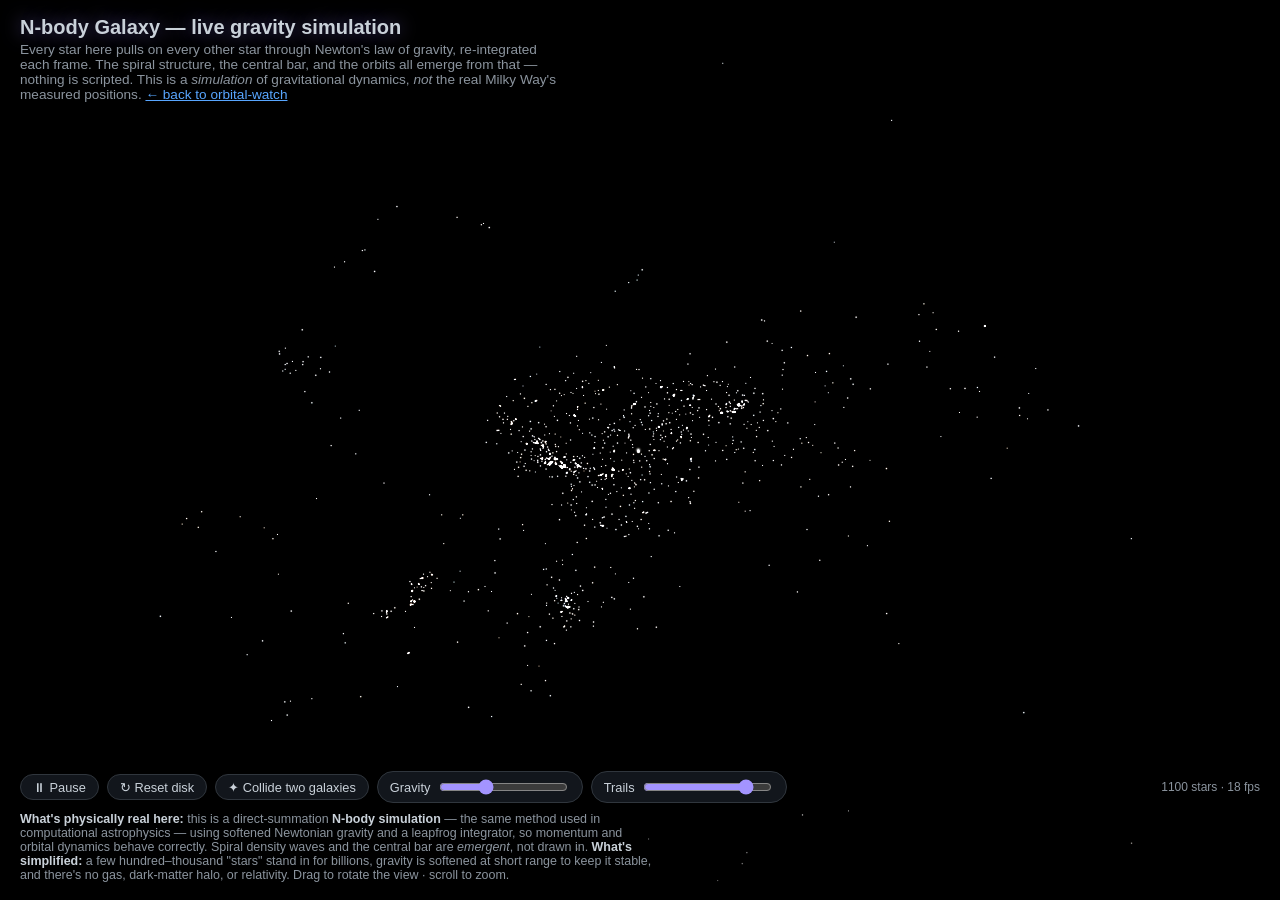
<file: docs/galaxy.html>
<!doctype html>
<html lang="en">
<head>
<meta charset="utf-8">
<meta name="viewport" content="width=device-width, initial-scale=1">
<title>orbital-watch — N-body Galaxy Simulation</title>
<style>
  :root { color-scheme: dark; }
  * { box-sizing: border-box; }
  html, body { margin: 0; height: 100%; background: #000; color: #c9d1d9;
    font-family: -apple-system, BlinkMacSystemFont, "Segoe UI", Roboto, sans-serif; }
  #gl { display: block; width: 100vw; height: 100vh; touch-action: none; }

  .overlay { position: fixed; left: 0; right: 0; pointer-events: none; }
  #top { top: 0; padding: 1rem 1.25rem; background: linear-gradient(180deg, rgba(0,0,0,0.7), rgba(0,0,0,0)); }
  #top h1 { margin: 0; font-size: 1.25rem; text-shadow: 0 0 18px rgba(160,140,255,0.5); }
  #top .sub { margin: 0.2rem 0 0; font-size: 0.85rem; color: #8b949e; max-width: 72ch; }
  #top a { color: #58a6ff; pointer-events: auto; }

  #panel { position: fixed; bottom: 0; left: 0; right: 0; padding: 0.9rem 1.25rem 1.1rem;
    background: linear-gradient(0deg, rgba(0,0,0,0.72), rgba(0,0,0,0)); }
  .controls { display: flex; gap: 0.5rem; flex-wrap: wrap; align-items: center; }
  .controls button, .controls label {
    background: rgba(22,27,34,0.85); color: #c9d1d9; border: 1px solid #30363d;
    border-radius: 999px; padding: 0.3rem 0.75rem; font-size: 0.8rem; cursor: pointer;
    display: inline-flex; align-items: center; gap: 0.4rem; pointer-events: auto; }
  .controls button.active { color: #a394ff; border-color: #a394ff; }
  .controls input[type=range] { accent-color: #a394ff; cursor: pointer; }
  .note { margin: 0.6rem 0 0; font-size: 0.78rem; color: #8b949e; max-width: 92ch; }
  .note strong { color: #c9d1d9; }
  #stats { font-size: 0.75rem; color: #8b949e; margin-left: auto; }
  #fallback { position: fixed; inset: 0; display: none; place-items: center; padding: 2rem; text-align: center; }
</style>
</head>
<body>
  <canvas id="gl"></canvas>

  <div id="fallback">
    <div>
      <h1>WebGL not available</h1>
      <p>This simulation needs WebGL. Try a desktop browser with hardware acceleration.
      <br><a href="index.html" style="color:#58a6ff">← back to orbital-watch</a></p>
    </div>
  </div>

  <div id="top" class="overlay">
    <h1>N-body Galaxy — live gravity simulation</h1>
    <p class="sub">
      Every star here pulls on every other star through Newton's law of gravity,
      re-integrated each frame. The spiral structure, the central bar, and the
      orbits all emerge from that — nothing is scripted. This is a <em>simulation</em>
      of gravitational dynamics, <em>not</em> the real Milky Way's measured positions.
      <a href="index.html">← back to orbital-watch</a>
    </p>
  </div>

  <div id="panel" class="overlay">
    <div class="controls">
      <button id="btn-pause">⏸ Pause</button>
      <button id="btn-reset">↻ Reset disk</button>
      <button id="btn-collide">✦ Collide two galaxies</button>
      <label>Gravity <input id="grav" type="range" min="0.2" max="2.5" step="0.05" value="1.0"></label>
      <label>Trails <input id="trail" type="range" min="0.0" max="0.95" step="0.05" value="0.82"></label>
      <span id="stats"></span>
    </div>
    <p class="note">
      <strong>What's physically real here:</strong> this is a direct-summation
      <strong>N-body simulation</strong> — the same method used in computational
      astrophysics — using softened Newtonian gravity and a leapfrog integrator, so
      momentum and orbital dynamics behave correctly. Spiral density waves and the
      central bar are <em>emergent</em>, not drawn in. <strong>What's simplified:</strong> a
      few hundred–thousand "stars" stand in for billions, gravity is softened at short
      range to keep it stable, and there's no gas, dark-matter halo, or relativity.
      Drag to rotate the view · scroll to zoom.
    </p>
  </div>

<script>
"use strict";
(function () {
  const canvas = document.getElementById("gl");
  const gl = canvas.getContext("webgl2", { antialias: true, premultipliedAlpha: false });
  if (!gl) {
    document.getElementById("fallback").style.display = "grid";
    canvas.style.display = "none";
    return;
  }

  // ---------- N-body physics (CPU, direct sum, leapfrog) ----------
  // Units are arbitrary/self-consistent. Every body attracts every other with
  // F = G m_i m_j (r_j - r_i) / (|r|^2 + eps^2)^(3/2)  -- eps is a softening
  // length that removes the singularity of point masses at close range (a
  // standard, honest technique in collisionless N-body astrophysics).
  const sim = {
    n: 900,
    G: 1.0,
    eps2: 0.02,          // softening^2
    dt: 0.004,
    px: null, py: null, pz: null,
    vx: null, vy: null, vz: null,
    m: null,
    running: true,
    gravMul: 1.0,
  };

  function alloc(n) {
    sim.n = n;
    sim.px = new Float32Array(n); sim.py = new Float32Array(n); sim.pz = new Float32Array(n);
    sim.vx = new Float32Array(n); sim.vy = new Float32Array(n); sim.vz = new Float32Array(n);
    sim.m = new Float32Array(n);
    sim.ax = new Float32Array(n); sim.ay = new Float32Array(n); sim.az = new Float32Array(n);
    sim.col = new Float32Array(n * 3);
  }

  function rand(a, b) { return a + Math.random() * (b - a); }

  // Seed a rotating disk around a heavy central mass so orbits are stable and
  // the disk visibly rotates instead of just collapsing.
  function makeDisk(cx, cy, cz, vxc, vyc, spin, tint) {
    const n = sim.n;
    const centralM = 220.0;
    for (let i = 0; i < n; i++) {
      const isCenter = (i === 0 || (cx !== 0 && i === Math.floor(n / 2)));
      if (i === 0) {
        // one heavy central body (galactic bulge / central mass)
        sim.px[i] = cx; sim.py[i] = cy; sim.pz[i] = cz;
        sim.vx[i] = vxc; sim.vy[i] = vyc; sim.vz[i] = 0;
        sim.m[i] = centralM;
        sim.col[i*3] = 1.0; sim.col[i*3+1] = 0.95; sim.col[i*3+2] = 0.8;
        continue;
      }
      // exponential-ish disk: more stars toward the center
      const r = Math.pow(Math.random(), 0.5) * 1.15 + 0.05;
      const a = rand(0, Math.PI * 2);
      const zr = (Math.random() - 0.5) * 0.05 * r; // thin disk
      const x = Math.cos(a) * r, y = Math.sin(a) * r;
      sim.px[i] = cx + x; sim.py[i] = cy + y; sim.pz[i] = cz + zr;
      // circular-orbit speed about the enclosed (mostly central) mass
      const vc = Math.sqrt(sim.G * centralM / Math.sqrt(r*r + sim.eps2));
      // tangential direction (spin handedness), plus the galaxy's bulk motion
      sim.vx[i] = vxc + (-Math.sin(a)) * vc * spin;
      sim.vy[i] = vyc + ( Math.cos(a)) * vc * spin;
      sim.vz[i] = 0;
      sim.m[i] = rand(0.4, 1.2);
      // color by radius: hot blue-white inside, warmer gold outside
      const t = Math.min(r / 1.2, 1.0);
      sim.col[i*3]   = tint[0] * (0.7 + 0.3*t);
      sim.col[i*3+1] = tint[1] * (0.75 + 0.15*(1.0-t));
      sim.col[i*3+2] = tint[2] * (1.0 - 0.5*t);
    }
  }

  function initSingle() {
    alloc(1100);
    makeDisk(0, 0, 0, 0, 0, 1.0, [0.75, 0.8, 1.0]);
  }

  function initCollision() {
    // Two disks on a collision course -- classic interacting-galaxies setup.
    const total = 1200;
    alloc(total);
    // temporarily build first half as one disk, second half as another by
    // filling arrays in two passes with an offset.
    const half = Math.floor(total / 2);
    // Disk A
    const save = sim.n; sim.n = half;
    makeDisk(-1.6, -0.4, 0, 0.9, 0.15, 1.0, [0.7, 0.85, 1.0]);
    // shift Disk A arrays into place already done in-place for [0,half)
    const ax = sim.px.slice(0, half), ay = sim.py.slice(0, half), az = sim.pz.slice(0, half);
    const avx = sim.vx.slice(0, half), avy = sim.vy.slice(0, half), avz = sim.vz.slice(0, half);
    const am = sim.m.slice(0, half), acol = sim.col.slice(0, half*3);
    // Disk B
    makeDisk(1.6, 0.4, 0, -0.9, -0.15, -1.0, [1.0, 0.7, 0.6]);
    const bx = sim.px.slice(0, half), by = sim.py.slice(0, half), bz = sim.pz.slice(0, half);
    const bvx = sim.vx.slice(0, half), bvy = sim.vy.slice(0, half), bvz = sim.vz.slice(0, half);
    const bm = sim.m.slice(0, half), bcol = sim.col.slice(0, half*3);
    sim.n = save;
    // merge
    sim.px.set(ax, 0); sim.px.set(bx, half);
    sim.py.set(ay, 0); sim.py.set(by, half);
    sim.pz.set(az, 0); sim.pz.set(bz, half);
    sim.vx.set(avx, 0); sim.vx.set(bvx, half);
    sim.vy.set(avy, 0); sim.vy.set(bvy, half);
    sim.vz.set(avz, 0); sim.vz.set(bvz, half);
    sim.m.set(am, 0); sim.m.set(bm, half);
    sim.col.set(acol, 0); sim.col.set(bcol, half*3);
  }

  function computeAccel() {
    const n = sim.n, px = sim.px, py = sim.py, pz = sim.pz, m = sim.m;
    const ax = sim.ax, ay = sim.ay, az = sim.az;
    const G = sim.G * sim.gravMul, eps2 = sim.eps2;
    for (let i = 0; i < n; i++) { ax[i] = 0; ay[i] = 0; az[i] = 0; }
    for (let i = 0; i < n; i++) {
      const xi = px[i], yi = py[i], zi = pz[i];
      let axi = 0, ayi = 0, azi = 0;
      for (let j = 0; j < n; j++) {
        if (j === i) continue;
        const dx = px[j] - xi, dy = py[j] - yi, dz = pz[j] - zi;
        const r2 = dx*dx + dy*dy + dz*dz + eps2;
        const inv = 1.0 / Math.sqrt(r2);
        const inv3 = inv * inv * inv;
        const f = G * m[j] * inv3;
        axi += f * dx; ayi += f * dy; azi += f * dz;
      }
      ax[i] += axi; ay[i] += ayi; az[i] += azi;
    }
  }

  function step() {
    const n = sim.n, dt = sim.dt;
    // leapfrog kick-drift-kick
    computeAccel();
    for (let i = 0; i < n; i++) {
      sim.vx[i] += 0.5 * dt * sim.ax[i];
      sim.vy[i] += 0.5 * dt * sim.ay[i];
      sim.vz[i] += 0.5 * dt * sim.az[i];
      sim.px[i] += dt * sim.vx[i];
      sim.py[i] += dt * sim.vy[i];
      sim.pz[i] += dt * sim.vz[i];
    }
    computeAccel();
    for (let i = 0; i < n; i++) {
      sim.vx[i] += 0.5 * dt * sim.ax[i];
      sim.vy[i] += 0.5 * dt * sim.ay[i];
      sim.vz[i] += 0.5 * dt * sim.az[i];
    }
  }

  // ---------- WebGL point rendering (additive glow) ----------
  const VERT = `#version 300 es
  precision highp float;
  layout(location=0) in vec3 aPos;
  layout(location=1) in vec3 aCol;
  layout(location=2) in float aMass;
  uniform mat3 uRot;
  uniform float uScale;
  uniform vec2 uAspect;
  out vec3 vCol;
  void main(){
    vec3 p = uRot * aPos;
    gl_Position = vec4(p.xy * uScale * uAspect, 0.0, 1.0);
    gl_PointSize = clamp(3.0 + aMass*2.4, 2.0, 13.0);
    vCol = aCol;
  }`;

  const FRAG = `#version 300 es
  precision highp float;
  in vec3 vCol;
  out vec4 fragColor;
  void main(){
    vec2 d = gl_PointCoord - vec2(0.5);
    float r = length(d);
    float a = smoothstep(0.5, 0.0, r);   // soft round star
    float core = pow(a, 3.0);            // bright hot core
    vec3 c = vCol * 1.6 + vec3(core * 0.5);
    fragColor = vec4(c * a, a);
  }`;

  function compile(type, src){
    const s = gl.createShader(type); gl.shaderSource(s, src); gl.compileShader(s);
    if(!gl.getShaderParameter(s, gl.COMPILE_STATUS)) throw new Error(gl.getShaderInfoLog(s));
    return s;
  }
  const prog = gl.createProgram();
  gl.attachShader(prog, compile(gl.VERTEX_SHADER, VERT));
  gl.attachShader(prog, compile(gl.FRAGMENT_SHADER, FRAG));
  gl.linkProgram(prog);
  if(!gl.getProgramParameter(prog, gl.LINK_STATUS)) throw new Error(gl.getProgramInfoLog(prog));
  gl.useProgram(prog);

  const vao = gl.createVertexArray(); gl.bindVertexArray(vao);
  const posBuf = gl.createBuffer(), colBuf = gl.createBuffer(), massBuf = gl.createBuffer();
  const U = {
    rot: gl.getUniformLocation(prog, "uRot"),
    scale: gl.getUniformLocation(prog, "uScale"),
    aspect: gl.getUniformLocation(prog, "uAspect"),
  };

  function uploadStatic() {
    gl.bindBuffer(gl.ARRAY_BUFFER, colBuf);
    gl.bufferData(gl.ARRAY_BUFFER, sim.col, gl.STATIC_DRAW);
    gl.enableVertexAttribArray(1); gl.vertexAttribPointer(1, 3, gl.FLOAT, false, 0, 0);
    gl.bindBuffer(gl.ARRAY_BUFFER, massBuf);
    gl.bufferData(gl.ARRAY_BUFFER, sim.m, gl.STATIC_DRAW);
    gl.enableVertexAttribArray(2); gl.vertexAttribPointer(2, 1, gl.FLOAT, false, 0, 0);
  }

  const posInterleaved = () => {
    const n = sim.n; const arr = new Float32Array(n*3);
    for (let i=0;i<n;i++){ arr[i*3]=sim.px[i]; arr[i*3+1]=sim.py[i]; arr[i*3+2]=sim.pz[i]; }
    return arr;
  };

  // view
  const view = { yaw: 0.0, pitch: 0.5, scale: 0.42, trail: 0.82 };
  window.__gal = { sim, view }; // test/debug hook

  function rotMatrix(){
    const cy=Math.cos(view.yaw), sy=Math.sin(view.yaw);
    const cp=Math.cos(view.pitch), sp=Math.sin(view.pitch);
    // rotate about Y then X
    return new Float32Array([
      cy, sp*sy, -cp*sy,
      0,  cp,     sp,
      sy, -sp*cy, cp*cy,
    ]);
  }

  function resize(){
    const dpr = Math.min(window.devicePixelRatio||1, 1.5);
    const w = Math.floor(canvas.clientWidth*dpr), h = Math.floor(canvas.clientHeight*dpr);
    if(canvas.width!==w||canvas.height!==h){ canvas.width=w; canvas.height=h; }
    gl.viewport(0,0,canvas.width,canvas.height);
  }
  window.addEventListener("resize", resize);

  // interaction
  let drag=false,lx=0,ly=0;
  canvas.addEventListener("pointerdown",e=>{drag=true;lx=e.clientX;ly=e.clientY;canvas.setPointerCapture(e.pointerId);});
  canvas.addEventListener("pointerup",()=>{drag=false;});
  canvas.addEventListener("pointermove",e=>{ if(!drag)return;
    view.yaw += (e.clientX-lx)*0.006; view.pitch += (e.clientY-ly)*0.006;
    view.pitch=Math.max(-1.55,Math.min(1.55,view.pitch)); lx=e.clientX; ly=e.clientY; });
  canvas.addEventListener("wheel",e=>{ e.preventDefault(); view.scale*=Math.exp(-e.deltaY*0.0012);
    view.scale=Math.max(0.12,Math.min(2.5,view.scale)); },{passive:false});

  document.getElementById("btn-pause").addEventListener("click", e=>{
    sim.running=!sim.running; e.target.textContent = sim.running?"⏸ Pause":"▶ Play";
    e.target.classList.toggle("active", !sim.running);
  });
  document.getElementById("btn-reset").addEventListener("click", ()=>{ initSingle(); uploadStatic(); clearScreen(); });
  document.getElementById("btn-collide").addEventListener("click", ()=>{ initCollision(); uploadStatic(); clearScreen(); });
  document.getElementById("grav").addEventListener("input", e=>{ sim.gravMul=parseFloat(e.target.value); });
  document.getElementById("trail").addEventListener("input", e=>{ view.trail=parseFloat(e.target.value); });

  function clearScreen(){ gl.clearColor(0,0,0,1); gl.clear(gl.COLOR_BUFFER_BIT); }

  // init
  resize();
  initSingle();
  uploadStatic();
  clearScreen();

  const statsEl = document.getElementById("stats");
  let frames=0, ft=performance.now();

  function frame(now){
    resize();
    // Motion trails: instead of clearing, draw a translucent black quad over
    // the previous frame so stars leave fading streaks (purely visual).
    gl.enable(gl.BLEND);
    gl.blendFunc(gl.SRC_ALPHA, gl.ONE_MINUS_SRC_ALPHA);
    // fade previous frame
    fadeQuad(1.0 - view.trail);

    if (sim.running) { step(); step(); }

    // additive star rendering
    gl.blendFunc(gl.SRC_ALPHA, gl.ONE);
    gl.bindBuffer(gl.ARRAY_BUFFER, posBuf);
    gl.bufferData(gl.ARRAY_BUFFER, posInterleaved(), gl.DYNAMIC_DRAW);
    gl.enableVertexAttribArray(0); gl.vertexAttribPointer(0,3,gl.FLOAT,false,0,0);
    // re-bind static attribs (VAO keeps them, but buffers were rebound)
    gl.bindBuffer(gl.ARRAY_BUFFER, colBuf); gl.enableVertexAttribArray(1); gl.vertexAttribPointer(1,3,gl.FLOAT,false,0,0);
    gl.bindBuffer(gl.ARRAY_BUFFER, massBuf); gl.enableVertexAttribArray(2); gl.vertexAttribPointer(2,1,gl.FLOAT,false,0,0);

    gl.useProgram(prog);
    gl.uniformMatrix3fv(U.rot, false, rotMatrix());
    gl.uniform1f(U.scale, view.scale);
    const asp = canvas.height/canvas.width;
    gl.uniform2f(U.aspect, asp, 1.0);
    gl.drawArrays(gl.POINTS, 0, sim.n);

    frames++;
    if(now-ft>500){ statsEl.textContent = `${sim.n} stars · ${Math.round(frames*1000/(now-ft))} fps`; frames=0; ft=now; }
    window.__galFrames = (window.__galFrames||0)+1;
    requestAnimationFrame(frame);
  }

  // ---- fade quad for trails ----
  let fadeProg, fadeBuf;
  (function initFade(){
    const fv = `#version 300 es
    precision highp float; const vec2 v[3]=vec2[3](vec2(-1.,-1.),vec2(3.,-1.),vec2(-1.,3.));
    void main(){ gl_Position=vec4(v[gl_VertexID],0.,1.); }`;
    const ff = `#version 300 es
    precision highp float; out vec4 o; uniform float uA; void main(){ o=vec4(0.,0.,0.,uA); }`;
    fadeProg = gl.createProgram();
    gl.attachShader(fadeProg, compile(gl.VERTEX_SHADER, fv));
    gl.attachShader(fadeProg, compile(gl.FRAGMENT_SHADER, ff));
    gl.linkProgram(fadeProg);
  })();
  const fadeA = gl.getUniformLocation(fadeProg, "uA");
  function fadeQuad(a){
    gl.useProgram(fadeProg);
    gl.uniform1f(fadeA, a);
    gl.bindVertexArray(vao); // no attribs needed
    gl.drawArrays(gl.TRIANGLES, 0, 3);
  }

  requestAnimationFrame(frame);
})();
</script>
</body>
</html>
</file>
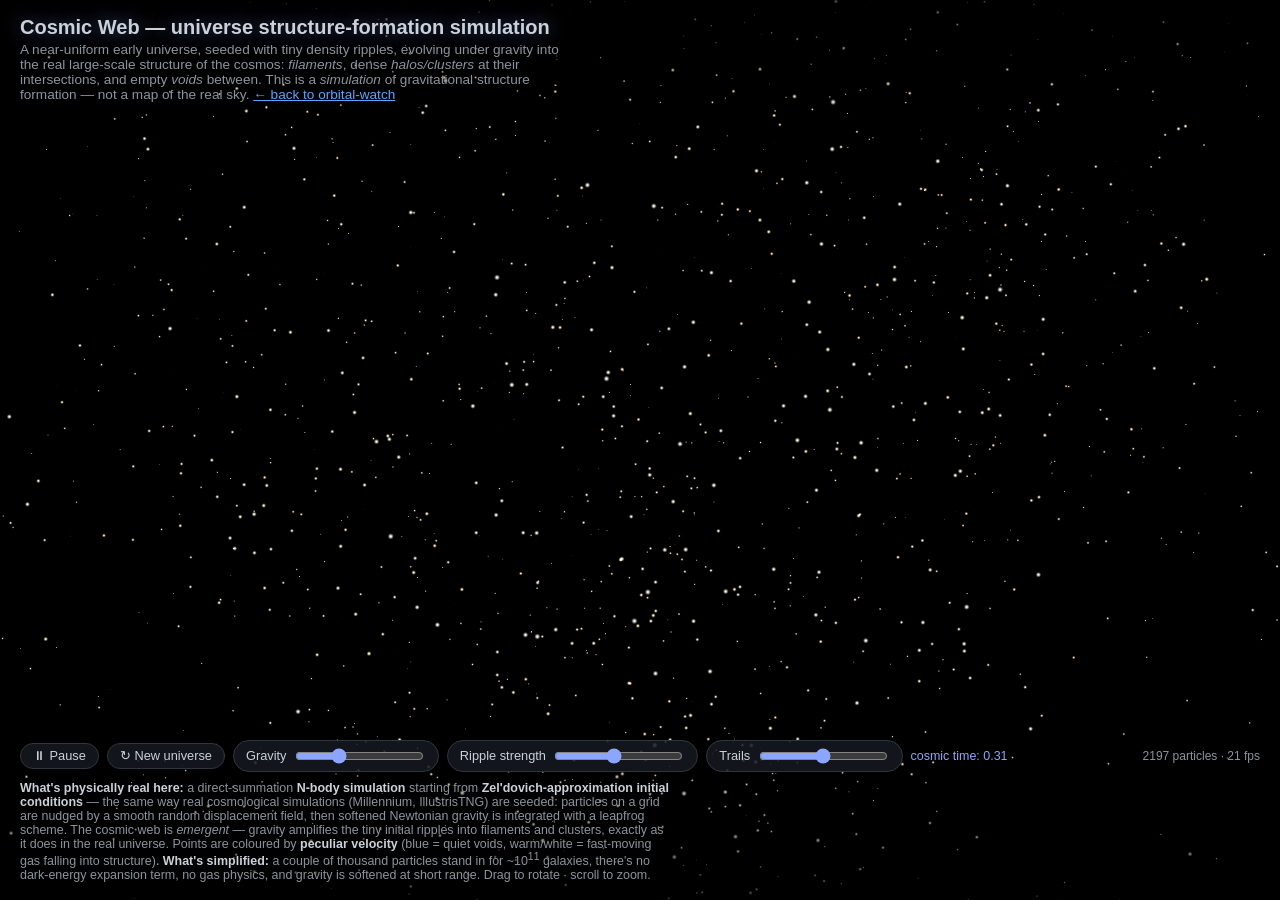
<file: docs/universe.html>
<!doctype html>
<html lang="en">
<head>
<meta charset="utf-8">
<meta name="viewport" content="width=device-width, initial-scale=1">
<title>orbital-watch — Cosmic Web Simulation</title>
<style>
  :root { color-scheme: dark; }
  * { box-sizing: border-box; }
  html, body { margin: 0; height: 100%; background: #000; color: #c9d1d9;
    font-family: -apple-system, BlinkMacSystemFont, "Segoe UI", Roboto, sans-serif; }
  #gl { display: block; width: 100vw; height: 100vh; touch-action: none; }

  .overlay { position: fixed; left: 0; right: 0; pointer-events: none; }
  #top { top: 0; padding: 1rem 1.25rem; background: linear-gradient(180deg, rgba(0,0,0,0.7), rgba(0,0,0,0)); }
  #top h1 { margin: 0; font-size: 1.25rem; text-shadow: 0 0 18px rgba(140,170,255,0.5); }
  #top .sub { margin: 0.2rem 0 0; font-size: 0.85rem; color: #8b949e; max-width: 74ch; }
  #top a { color: #58a6ff; pointer-events: auto; }

  #panel { position: fixed; bottom: 0; left: 0; right: 0; padding: 0.9rem 1.25rem 1.1rem;
    background: linear-gradient(0deg, rgba(0,0,0,0.72), rgba(0,0,0,0)); }
  .controls { display: flex; gap: 0.5rem; flex-wrap: wrap; align-items: center; }
  .controls button, .controls label {
    background: rgba(22,27,34,0.85); color: #c9d1d9; border: 1px solid #30363d;
    border-radius: 999px; padding: 0.3rem 0.75rem; font-size: 0.8rem; cursor: pointer;
    display: inline-flex; align-items: center; gap: 0.4rem; pointer-events: auto; }
  .controls button.active { color: #8ca6ff; border-color: #8ca6ff; }
  .controls input[type=range] { accent-color: #8ca6ff; cursor: pointer; }
  .note { margin: 0.6rem 0 0; font-size: 0.78rem; color: #8b949e; max-width: 94ch; }
  .note strong { color: #c9d1d9; }
  #stats { font-size: 0.75rem; color: #8b949e; margin-left: auto; }
  #clock { font-size: 0.78rem; color: #8ca6ff; }
  #fallback { position: fixed; inset: 0; display: none; place-items: center; padding: 2rem; text-align: center; }
</style>
</head>
<body>
  <canvas id="gl"></canvas>

  <div id="fallback">
    <div>
      <h1>WebGL not available</h1>
      <p>This simulation needs WebGL. Try a desktop browser with hardware acceleration.
      <br><a href="index.html" style="color:#58a6ff">← back to orbital-watch</a></p>
    </div>
  </div>

  <div id="top" class="overlay">
    <h1>Cosmic Web — universe structure-formation simulation</h1>
    <p class="sub">
      A near-uniform early universe, seeded with tiny density ripples, evolving
      under gravity into the real large-scale structure of the cosmos:
      <em>filaments</em>, dense <em>halos/clusters</em> at their intersections, and
      empty <em>voids</em> between. This is a <em>simulation</em> of gravitational
      structure formation — not a map of the real sky.
      <a href="index.html">← back to orbital-watch</a>
    </p>
  </div>

  <div id="panel" class="overlay">
    <div class="controls">
      <button id="btn-pause">⏸ Pause</button>
      <button id="btn-reset">↻ New universe</button>
      <label>Gravity <input id="grav" type="range" min="0.3" max="2.5" step="0.05" value="1.0"></label>
      <label>Ripple strength <input id="amp" type="range" min="0.04" max="0.28" step="0.01" value="0.15"></label>
      <label>Trails <input id="trail" type="range" min="0.0" max="0.9" step="0.05" value="0.45"></label>
      <span id="clock"></span>
      <span id="stats"></span>
    </div>
    <p class="note">
      <strong>What's physically real here:</strong> a direct-summation
      <strong>N-body simulation</strong> starting from
      <strong>Zel'dovich-approximation initial conditions</strong> — the same way real
      cosmological simulations (Millennium, IllustrisTNG) are seeded: particles on a
      grid are nudged by a smooth random displacement field, then softened Newtonian
      gravity is integrated with a leapfrog scheme. The cosmic web is
      <em>emergent</em> — gravity amplifies the tiny initial ripples into filaments and
      clusters, exactly as it does in the real universe. Points are coloured by
      <strong>peculiar velocity</strong> (blue = quiet voids, warm/white = fast-moving gas
      falling into structure). <strong>What's simplified:</strong> a couple of thousand
      particles stand in for ~10<sup>11</sup> galaxies, there's no dark-energy expansion
      term, no gas physics, and gravity is softened at short range. Drag to rotate ·
      scroll to zoom.
    </p>
  </div>

<script>
"use strict";
(function () {
  const canvas = document.getElementById("gl");
  const gl = canvas.getContext("webgl2", { antialias: true });
  if (!gl) {
    document.getElementById("fallback").style.display = "grid";
    canvas.style.display = "none";
    return;
  }

  // ---------- N-body cosmic-structure physics ----------
  const sim = {
    grid: 13,            // grid^3 particles
    n: 0,
    G: 0.0022,
    eps2: 0.0026,        // softening^2
    dt: 0.010,
    amp: 0.18,           // Zel'dovich displacement amplitude
    running: true,
    gravMul: 1.0,
    t: 0,
    px:null,py:null,pz:null, vx:null,vy:null,vz:null,
    ax:null,ay:null,az:null, m:null, speed:null,
  };

  function alloc(n){
    sim.n = n;
    sim.px=new Float32Array(n); sim.py=new Float32Array(n); sim.pz=new Float32Array(n);
    sim.vx=new Float32Array(n); sim.vy=new Float32Array(n); sim.vz=new Float32Array(n);
    sim.ax=new Float32Array(n); sim.ay=new Float32Array(n); sim.az=new Float32Array(n);
    sim.m=new Float32Array(n);  sim.speed=new Float32Array(n);
    sim.posBuf3 = new Float32Array(n*3);
  }

  function rand(){ return Math.random(); }

  // Zel'dovich initial conditions: lay particles on a regular grid, then
  // displace each by the gradient of a random smooth potential built from a
  // handful of low-frequency Fourier modes (a crude "power spectrum"). The
  // matching velocity field points the same way, so coherent flows form the
  // pancakes/filaments of the cosmic web as gravity takes over.
  function initUniverse(){
    const g = sim.grid;
    alloc(g*g*g);
    const amp = sim.amp;

    // Random Fourier modes for the displacement potential. Using several modes
    // across a range of wavenumbers (not one dominant low-k mode) seeds
    // MULTIPLE overdense regions, which collapse into nodes joined by filaments
    // -- a web -- rather than a single central blob.
    const NMODES = 16;
    const modes = [];
    for(let k=0;k<NMODES;k++){
      const kx = (1 + Math.floor(rand()*4)) * (rand()<0.5?-1:1);
      const ky = (1 + Math.floor(rand()*4)) * (rand()<0.5?-1:1);
      const kz = (1 + Math.floor(rand()*4)) * (rand()<0.5?-1:1);
      const k2 = kx*kx+ky*ky+kz*kz;
      // ~1/k weighting keeps some mid-scale power instead of only the largest
      // wavelength dominating, so structure appears on more than one scale.
      modes.push({ kx:kx*Math.PI, ky:ky*Math.PI, kz:kz*Math.PI,
                   amp: (rand()*2-1)/Math.sqrt(k2), phase: rand()*Math.PI*2 });
    }

    let idx=0;
    for(let i=0;i<g;i++) for(let j=0;j<g;j++) for(let k=0;k<g;k++){
      // grid position in [-0.9, 0.9]
      const qx = (i/(g-1)-0.5)*1.8, qy=(j/(g-1)-0.5)*1.8, qz=(k/(g-1)-0.5)*1.8;
      // displacement = gradient of potential Phi = sum a*cos(k.q + phase)
      let dx=0, dy=0, dz=0;
      for(const m of modes){
        const ph = m.kx*qx + m.ky*qy + m.kz*qz + m.phase;
        const s = Math.sin(ph);
        dx += m.amp * m.kx * s;   // d/dq of cos = -k sin ; sign folds into amp
        dy += m.amp * m.ky * s;
        dz += m.amp * m.kz * s;
      }
      sim.px[idx] = qx + amp*dx;
      sim.py[idx] = qy + amp*dy;
      sim.pz[idx] = qz + amp*dz;
      // growing-mode velocity is proportional to displacement (Zel'dovich)
      sim.vx[idx] = amp*dx*0.6;
      sim.vy[idx] = amp*dy*0.6;
      sim.vz[idx] = amp*dz*0.6;
      sim.m[idx] = 1.0;
      idx++;
    }
    sim.t = 0;
    computeAccel();
  }

  function computeAccel(){
    const n=sim.n, px=sim.px,py=sim.py,pz=sim.pz,m=sim.m;
    const ax=sim.ax,ay=sim.ay,az=sim.az;
    const G=sim.G*sim.gravMul, eps2=sim.eps2;
    for(let i=0;i<n;i++){ ax[i]=0; ay[i]=0; az[i]=0; }
    for(let i=0;i<n;i++){
      const xi=px[i],yi=py[i],zi=pz[i];
      let axi=0,ayi=0,azi=0;
      for(let j=0;j<n;j++){
        if(j===i) continue;
        const dx=px[j]-xi, dy=py[j]-yi, dz=pz[j]-zi;
        const r2=dx*dx+dy*dy+dz*dz+eps2;
        const inv=1.0/Math.sqrt(r2);
        const inv3=inv*inv*inv;
        const f=G*m[j]*inv3;
        axi+=f*dx; ayi+=f*dy; azi+=f*dz;
      }
      ax[i]=axi; ay[i]=ayi; az[i]=azi;
    }
    // Remove the volume-averaged ("background") acceleration. In a real
    // homogeneous, expanding universe the smooth mass distribution exerts no
    // net force by symmetry -- only density CONTRASTS do. In this small,
    // non-periodic box that background instead shows up as a spurious pull of
    // everything toward the centre of mass, which would collapse the whole
    // thing into one blob. Subtracting the mean leaves the differential
    // (tidal) forces that actually sculpt filaments, walls, and voids.
    let mx=0,my=0,mz=0;
    for(let i=0;i<n;i++){ mx+=ax[i]; my+=ay[i]; mz+=az[i]; }
    mx/=n; my/=n; mz/=n;
    for(let i=0;i<n;i++){ ax[i]-=mx; ay[i]-=my; az[i]-=mz; }
  }

  // Velocity-Verlet with a mild global drag so structure holds together
  // visibly instead of virializing into a violent scatter too fast.
  function step(){
    const n=sim.n, dt=sim.dt;
    for(let i=0;i<n;i++){
      sim.vx[i]+=0.5*dt*sim.ax[i]; sim.vy[i]+=0.5*dt*sim.ay[i]; sim.vz[i]+=0.5*dt*sim.az[i];
      sim.px[i]+=dt*sim.vx[i]; sim.py[i]+=dt*sim.vy[i]; sim.pz[i]+=dt*sim.vz[i];
    }
    computeAccel();
    let maxs=1e-6;
    for(let i=0;i<n;i++){
      sim.vx[i]+=0.5*dt*sim.ax[i]; sim.vy[i]+=0.5*dt*sim.ay[i]; sim.vz[i]+=0.5*dt*sim.az[i];
      const sp=Math.sqrt(sim.vx[i]*sim.vx[i]+sim.vy[i]*sim.vy[i]+sim.vz[i]*sim.vz[i]);
      sim.speed[i]=sp; if(sp>maxs)maxs=sp;
    }
    sim.maxSpeed = maxs;
    sim.t += dt;
  }

  // ---------- WebGL point rendering (additive glow, coloured by velocity) ----------
  const VERT = `#version 300 es
  precision highp float;
  layout(location=0) in vec3 aPos;
  layout(location=1) in float aSpeed;
  uniform mat3 uRot;
  uniform float uScale;
  uniform vec2 uAspect;
  uniform float uSpeedScale;
  out vec3 vCol;
  void main(){
    vec3 p = uRot * aPos;
    float depth = p.z*0.35 + 0.6;               // fake depth shading
    gl_Position = vec4(p.xy * uScale * uAspect, 0.0, 1.0);
    float s = clamp(aSpeed * uSpeedScale, 0.0, 1.0);
    gl_PointSize = clamp(2.0 + s*7.0, 1.8, 10.0) * depth;
    // void (slow) = deep blue, filament (medium) = warm, halo (fast) = white-hot
    vec3 c = mix(vec3(0.12,0.18,0.5), vec3(1.0,0.7,0.35), pow(s,0.6));
    c = mix(c, vec3(1.0,0.97,0.9), pow(s,2.5));
    vCol = c * depth;
  }`;

  const FRAG = `#version 300 es
  precision highp float;
  in vec3 vCol;
  out vec4 fragColor;
  void main(){
    vec2 d = gl_PointCoord - vec2(0.5);
    float r = length(d);
    float a = smoothstep(0.5, 0.0, r);
    float core = pow(a, 3.0);
    fragColor = vec4(vCol*1.5 + vec3(core*0.4), a);
  }`;

  function compile(type, src){
    const s=gl.createShader(type); gl.shaderSource(s,src); gl.compileShader(s);
    if(!gl.getShaderParameter(s,gl.COMPILE_STATUS)) throw new Error(gl.getShaderInfoLog(s));
    return s;
  }
  const prog=gl.createProgram();
  gl.attachShader(prog, compile(gl.VERTEX_SHADER, VERT));
  gl.attachShader(prog, compile(gl.FRAGMENT_SHADER, FRAG));
  gl.linkProgram(prog);
  if(!gl.getProgramParameter(prog,gl.LINK_STATUS)) throw new Error(gl.getProgramInfoLog(prog));

  const vao=gl.createVertexArray(); gl.bindVertexArray(vao);
  const posBuf=gl.createBuffer(), spdBuf=gl.createBuffer();
  const U={
    rot:gl.getUniformLocation(prog,"uRot"),
    scale:gl.getUniformLocation(prog,"uScale"),
    aspect:gl.getUniformLocation(prog,"uAspect"),
    speedScale:gl.getUniformLocation(prog,"uSpeedScale"),
  };

  const view={ yaw:0.4, pitch:0.3, scale:1.05, trail:0.45, spin:true };
  window.__uni={ sim, view }; // test/debug hook

  function rotMatrix(){
    const cy=Math.cos(view.yaw),sy=Math.sin(view.yaw),cp=Math.cos(view.pitch),sp=Math.sin(view.pitch);
    return new Float32Array([ cy, sp*sy, -cp*sy,  0, cp, sp,  sy, -sp*cy, cp*cy ]);
  }
  function resize(){
    const dpr=Math.min(window.devicePixelRatio||1,1.5);
    const w=Math.floor(canvas.clientWidth*dpr), h=Math.floor(canvas.clientHeight*dpr);
    if(canvas.width!==w||canvas.height!==h){ canvas.width=w; canvas.height=h; }
    gl.viewport(0,0,canvas.width,canvas.height);
  }
  window.addEventListener("resize", resize);

  // interaction
  let drag=false,lx=0,ly=0;
  canvas.addEventListener("pointerdown",e=>{drag=true;lx=e.clientX;ly=e.clientY;canvas.setPointerCapture(e.pointerId);});
  canvas.addEventListener("pointerup",()=>{drag=false;});
  canvas.addEventListener("pointermove",e=>{ if(!drag)return;
    view.yaw+=(e.clientX-lx)*0.006; view.pitch+=(e.clientY-ly)*0.006;
    view.pitch=Math.max(-1.55,Math.min(1.55,view.pitch)); lx=e.clientX; ly=e.clientY; view.spin=false; });
  canvas.addEventListener("wheel",e=>{ e.preventDefault(); view.scale*=Math.exp(-e.deltaY*0.0012);
    view.scale=Math.max(0.2,Math.min(3.0,view.scale)); },{passive:false});

  document.getElementById("btn-pause").addEventListener("click",e=>{
    sim.running=!sim.running; e.target.textContent=sim.running?"⏸ Pause":"▶ Play";
    e.target.classList.toggle("active",!sim.running);
  });
  document.getElementById("btn-reset").addEventListener("click",()=>{ initUniverse(); clearScreen(); });
  document.getElementById("grav").addEventListener("input",e=>{ sim.gravMul=parseFloat(e.target.value); });
  document.getElementById("amp").addEventListener("input",e=>{ sim.amp=parseFloat(e.target.value); });
  document.getElementById("trail").addEventListener("input",e=>{ view.trail=parseFloat(e.target.value); });

  function clearScreen(){ gl.clearColor(0,0,0,1); gl.clear(gl.COLOR_BUFFER_BIT); }

  // fade quad for motion trails
  let fadeProg, fadeA;
  (function(){
    const fv=`#version 300 es
    precision highp float; const vec2 v[3]=vec2[3](vec2(-1.,-1.),vec2(3.,-1.),vec2(-1.,3.));
    void main(){ gl_Position=vec4(v[gl_VertexID],0.,1.); }`;
    const ff=`#version 300 es
    precision highp float; out vec4 o; uniform float uA; void main(){ o=vec4(0.,0.,0.,uA); }`;
    fadeProg=gl.createProgram();
    gl.attachShader(fadeProg,compile(gl.VERTEX_SHADER,fv));
    gl.attachShader(fadeProg,compile(gl.FRAGMENT_SHADER,ff));
    gl.linkProgram(fadeProg);
    fadeA=gl.getUniformLocation(fadeProg,"uA");
  })();
  function fadeQuad(a){ gl.useProgram(fadeProg); gl.uniform1f(fadeA,a); gl.bindVertexArray(vao); gl.drawArrays(gl.TRIANGLES,0,3); }

  // init
  resize();
  initUniverse();
  clearScreen();

  const statsEl=document.getElementById("stats"), clockEl=document.getElementById("clock");
  let frames=0, ft=performance.now();

  function frame(now){
    resize();
    gl.enable(gl.BLEND);
    gl.blendFunc(gl.SRC_ALPHA, gl.ONE_MINUS_SRC_ALPHA);
    fadeQuad(1.0 - view.trail);

    if(sim.running){ step(); }
    if(view.spin) view.yaw += 0.0016;

    // upload positions + speeds
    const n=sim.n, arr=sim.posBuf3;
    for(let i=0;i<n;i++){ arr[i*3]=sim.px[i]; arr[i*3+1]=sim.py[i]; arr[i*3+2]=sim.pz[i]; }
    gl.bindBuffer(gl.ARRAY_BUFFER,posBuf);
    gl.bufferData(gl.ARRAY_BUFFER,arr,gl.DYNAMIC_DRAW);
    gl.enableVertexAttribArray(0); gl.vertexAttribPointer(0,3,gl.FLOAT,false,0,0);
    gl.bindBuffer(gl.ARRAY_BUFFER,spdBuf);
    gl.bufferData(gl.ARRAY_BUFFER,sim.speed,gl.DYNAMIC_DRAW);
    gl.enableVertexAttribArray(1); gl.vertexAttribPointer(1,1,gl.FLOAT,false,0,0);

    gl.blendFunc(gl.SRC_ALPHA, gl.ONE);
    gl.useProgram(prog);
    gl.uniformMatrix3fv(U.rot,false,rotMatrix());
    gl.uniform1f(U.scale, view.scale);
    gl.uniform2f(U.aspect, canvas.height/canvas.width, 1.0);
    gl.uniform1f(U.speedScale, 1.0/Math.max(sim.maxSpeed||1, 0.001));
    gl.drawArrays(gl.POINTS, 0, n);

    frames++;
    if(now-ft>500){
      statsEl.textContent = `${n} particles · ${Math.round(frames*1000/(now-ft))} fps`;
      clockEl.textContent = `cosmic time: ${sim.t.toFixed(2)}`;
      frames=0; ft=now;
    }
    window.__uniFrames=(window.__uniFrames||0)+1;
    requestAnimationFrame(frame);
  }
  requestAnimationFrame(frame);
})();
</script>
</body>
</html>
</file>
